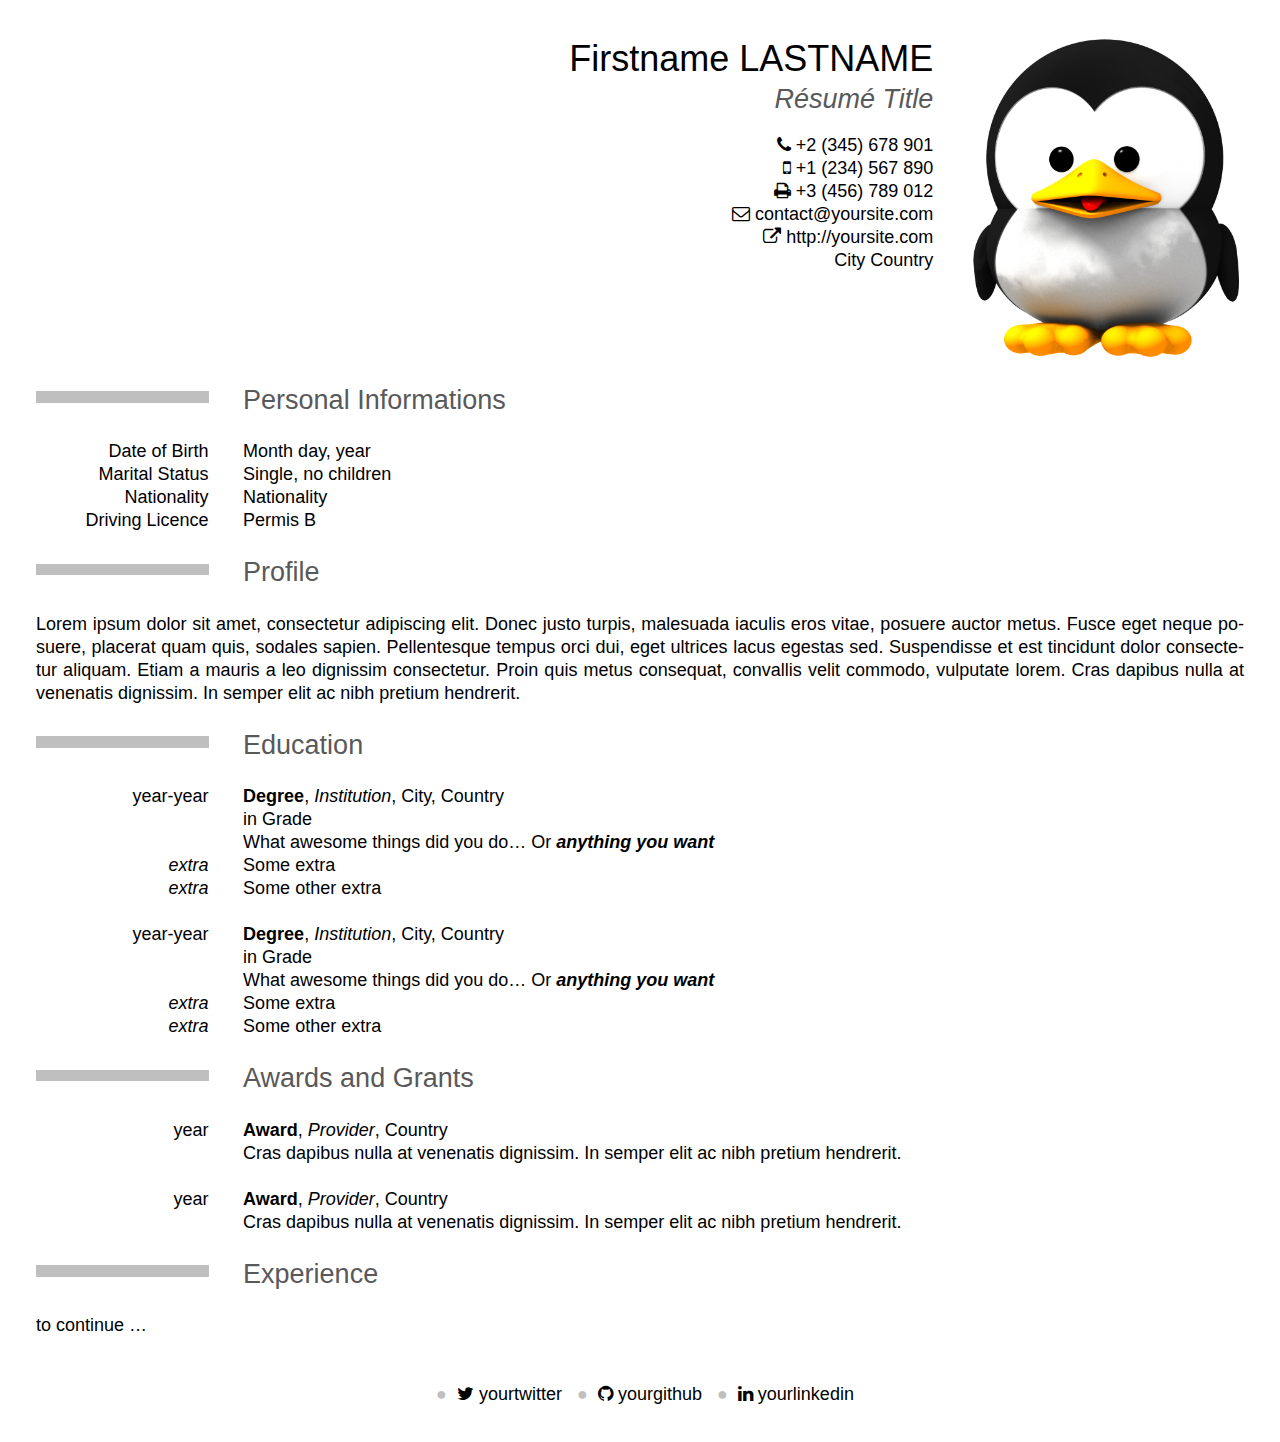
<file: preview/cv.html>
<!DOCTYPE html>
<html lang="en">
<head>
  <meta charset="utf-8">
  <meta name="generator" content="pandoc">
  <meta name="viewport" content="width=device-width, initial-scale=1.0, user-scalable=yes">
      <title>Résumé Title</title>
  <style type="text/css">code{white-space: pre;}</style>
  <!--[if lt IE 9]>
    <script src="http://html5shim.googlecode.com/svn/trunk/html5.js"></script>
  <![endif]-->
        <link rel="stylesheet" href="stylesheets/style.css">
    </head>
<body>
  <header itemscope itemtype="http://http://schema.org/Person" class="with-photo">
    <div id="title" class="qrcode">
            <img id="qrcode" src="images/qrcode.png" />
            <h1 class="fullname">
        <span itemprop="givenName">Firstname</span>
        <span itemprop="familyName">Lastname</span>
      </h1>
      <h2 class="title">Résumé Title</h2>
    </div>
        <img src="images/picture.png" />
        <ul class="details">
      <!-- phone -->
                        <li><a class='phone' href="phoneto:+2 (345) 678 901">+2 (345) 678 901</a></li>
                        <!-- mobile -->
                        <li><a class='mobile' href="phoneto:+1 (234) 567 890">+1 (234) 567 890</a></li>
                        <!-- fax -->
                        <li><a class='fax' href="phoneto:+3 (456) 789 012">+3 (456) 789 012</a></li>
                        <!-- email -->
                        <li><a href="mailto:contact@yoursite.com">contact@yoursite.com</a></li>
                        <!-- homepage -->
            <li><a href="http://yoursite.com" itemprop="url" title="homepage">http://yoursite.com</a></li>
            <!--if(address)-->
      <li itemprop="address" itemscope itemtype="http://schema.org/PostalAddress">
                <span itemprop="addressLocality">City</span>
                        <span itemprop="addressCountry">Country</span>
              </li>
      <!--endif-->
    </ul>
  </header>

    <section id="personal-informations" class="level2 listing">
  <h2>Personal Informations</h2>
  <dl>
  <dt>Date of Birth</dt>
  <dd>Month day, year
  </dd>
  <dt>Marital Status</dt>
  <dd>Single, no children
  </dd>
  <dt>Nationality</dt>
  <dd>Nationality
  </dd>
  <dt>Driving Licence</dt>
  <dd>Permis B
  </dd>
  </dl>
  </section>
  
  <section id="profile" class="level2">
  <h2>Profile</h2>
  <p>Lorem ipsum dolor sit amet, consectetur adipiscing elit. Donec justo turpis, malesuada iaculis eros vitae, posuere auctor metus. Fusce eget neque posuere, placerat quam quis, sodales sapien. Pellentesque tempus orci dui, eget ultrices lacus egestas sed. Suspendisse et est tincidunt dolor consectetur aliquam. Etiam a mauris a leo dignissim consectetur. Proin quis metus consequat, convallis velit commodo, vulputate lorem. Cras dapibus nulla at venenatis dignissim. In semper elit ac nibh pretium hendrerit.</p>
  </section>
  <section id="education" class="level2">
  <h2>Education</h2>
  <dl>
  <dt>year-year</dt>
  <dd><p><strong>Degree</strong>, <em>Institution</em>, City, Country<br /> in Grade</p>
  <p>What awesome things did you do… Or <strong><em>anything you want</em></strong></p>
  <dl>
  <dt>extra</dt>
  <dd>Some extra
  </dd>
  <dt>extra</dt>
  <dd>Some other extra
  </dd>
  </dl>
  </dd>
  <dt>year-year</dt>
  <dd><p><strong>Degree</strong>, <em>Institution</em>, City, Country<br /> in Grade</p>
  <p>What awesome things did you do… Or <strong><em>anything you want</em></strong></p>
  <dl>
  <dt>extra</dt>
  <dd>Some extra
  </dd>
  <dt>extra</dt>
  <dd>Some other extra
  </dd>
  </dl>
  </dd>
  </dl>
  </section>
  <section id="awards-and-grants" class="level2">
  <h2>Awards and Grants</h2>
  <dl>
  <dt>year</dt>
  <dd><p><strong>Award</strong>, <em>Provider</em>, Country<br />Cras dapibus nulla at venenatis dignissim. In semper elit ac nibh pretium hendrerit.</p>
  </dd>
  <dt>year</dt>
  <dd><p><strong>Award</strong>, <em>Provider</em>, Country<br />Cras dapibus nulla at venenatis dignissim. In semper elit ac nibh pretium hendrerit.</p>
  </dd>
  </dl>
  </section>
  <section id="experience" class="level2">
  <h2>Experience</h2>
  <p>to continue …</p>
  </section>

  
  <footer>
    <ul>
    <li><a href="http://twitter.com/yourtwitter">yourtwitter</a></li>
    <li><a href="http://github.com/yourgithub">yourgithub</a></li>
    <li><a href="linkedin.com/in/yourlinkedin">yourlinkedin</a></li>
    </ul>
    <!--
    <ul>
          </ul>
    -->
  </footer>
</body>
</html>


  <!--
        <div id="header">
      <h1 class="title">Résumé Title</h1>
                      </div>
          -->
</file>
<file: preview/stylesheets/style.css>
/* line 17, ../../../../../../../Library/Ruby/Gems/2.0.0/gems/compass-0.12.2/frameworks/compass/stylesheets/compass/reset/_utilities.scss */
html, body, div, span, applet, object, iframe,
h1, h2, h3, h4, h5, h6, p, blockquote, pre,
a, abbr, acronym, address, big, cite, code,
del, dfn, em, img, ins, kbd, q, s, samp,
small, strike, strong, sub, sup, tt, var,
b, u, i, center,
dl, dt, dd, ol, ul, li,
fieldset, form, label, legend,
table, caption, tbody, tfoot, thead, tr, th, td,
article, aside, canvas, details, embed,
figure, figcaption, footer, header, hgroup,
menu, nav, output, ruby, section, summary,
time, mark, audio, video {
  margin: 0;
  padding: 0;
  border: 0;
  font: inherit;
  font-size: 100%;
  vertical-align: baseline;
}

/* line 22, ../../../../../../../Library/Ruby/Gems/2.0.0/gems/compass-0.12.2/frameworks/compass/stylesheets/compass/reset/_utilities.scss */
html {
  line-height: 1;
}

/* line 24, ../../../../../../../Library/Ruby/Gems/2.0.0/gems/compass-0.12.2/frameworks/compass/stylesheets/compass/reset/_utilities.scss */
ol, ul {
  list-style: none;
}

/* line 26, ../../../../../../../Library/Ruby/Gems/2.0.0/gems/compass-0.12.2/frameworks/compass/stylesheets/compass/reset/_utilities.scss */
table {
  border-collapse: collapse;
  border-spacing: 0;
}

/* line 28, ../../../../../../../Library/Ruby/Gems/2.0.0/gems/compass-0.12.2/frameworks/compass/stylesheets/compass/reset/_utilities.scss */
caption, th, td {
  text-align: left;
  font-weight: normal;
  vertical-align: middle;
}

/* line 30, ../../../../../../../Library/Ruby/Gems/2.0.0/gems/compass-0.12.2/frameworks/compass/stylesheets/compass/reset/_utilities.scss */
q, blockquote {
  quotes: none;
}
/* line 103, ../../../../../../../Library/Ruby/Gems/2.0.0/gems/compass-0.12.2/frameworks/compass/stylesheets/compass/reset/_utilities.scss */
q:before, q:after, blockquote:before, blockquote:after {
  content: "";
  content: none;
}

/* line 32, ../../../../../../../Library/Ruby/Gems/2.0.0/gems/compass-0.12.2/frameworks/compass/stylesheets/compass/reset/_utilities.scss */
a img {
  border: none;
}

/* line 116, ../../../../../../../Library/Ruby/Gems/2.0.0/gems/compass-0.12.2/frameworks/compass/stylesheets/compass/reset/_utilities.scss */
article, aside, details, figcaption, figure, footer, header, hgroup, menu, nav, section, summary {
  display: block;
}

/* default grid value */
/* layouts settings */
@font-face {
  font-family: 'FontAwesome';
  src: url("../fonts/fontawesome-webfont.eot?v=4.0.3");
  src: url("../fonts/fontawesome-webfont.eot?#iefix&v=4.0.3") format("embedded-opentype"), url("../fonts/fontawesome-webfont.woff?v=4.0.3") format("woff"), url("../fonts/fontawesome-webfont.ttf?v=4.0.3") format("truetype"), url("../fonts/fontawesome-webfont.svg?v=4.0.3#fontawesomeregular") format("svg");
  font-weight: normal;
  font-style: normal;
}

/* line 16, ../../stylesheets/_fonts.scss */
a[href^="http"]:before, a[href^="mailto:"]:before, a.phone:before, a.mobile:before, a.fax:before, a.twitter:before, a[href*='twitter.com']:before, a.github:before, a[href*='github.com']:before, a.linkedin:before, a[href*='linkedin.com']:before {
  display: inline-block;
  font-family: FontAwesome;
  font-style: normal;
  font-weight: normal;
  line-height: 1;
  -webkit-font-smoothing: antialiased;
  -moz-osx-font-smoothing: grayscale;
  padding-right: 5px;
}

/* line 28, ../../stylesheets/_fonts.scss */
a[href^="http"]:before {
  content: "\f08e" !important;
}

/* line 29, ../../stylesheets/_fonts.scss */
a[href^="mailto:"]:before {
  content: "\f003" !important;
}

/* line 30, ../../stylesheets/_fonts.scss */
a.phone:before {
  content: "\f095" !important;
}

/* line 31, ../../stylesheets/_fonts.scss */
a.mobile:before {
  content: "\f10b" !important;
}

/* line 32, ../../stylesheets/_fonts.scss */
a.fax:before {
  content: "\f02f" !important;
}

/* line 35, ../../stylesheets/_fonts.scss */
a.twitter:before, a[href*='twitter.com']:before {
  content: "\f099" !important;
}

/* line 36, ../../stylesheets/_fonts.scss */
a.github:before, a[href*='github.com']:before {
  content: "\f09b" !important;
}

/* line 37, ../../stylesheets/_fonts.scss */
a.linkedin:before, a[href*='linkedin.com']:before {
  content: "\f0e1" !important;
}

/* line 61, ../../../../../../../Library/Ruby/Gems/2.0.0/gems/compass-0.12.2/frameworks/compass/stylesheets/compass/typography/_vertical_rhythm.scss */
* html {
  font-size: 112.5%;
}

/* line 64, ../../../../../../../Library/Ruby/Gems/2.0.0/gems/compass-0.12.2/frameworks/compass/stylesheets/compass/typography/_vertical_rhythm.scss */
html {
  font-size: 18px;
  line-height: 1.27778em;
}

/* line 16, ../../stylesheets/style.scss */
body {
  *zoom: 1;
  max-width: 70em;
  _width: 70em;
  padding-left: 2em;
  padding-right: 2em;
  margin-left: auto;
  margin-right: auto;
  -webkit-background-origin: content;
  -moz-background-origin: content;
  -ms-background-origin: content-box;
  -o-background-origin: content-box;
  background-origin: content-box;
  -webkit-background-clip: content-box;
  -moz-background-clip: content-box;
  background-clip: content-box;
  padding-top: 2em;
  padding-bottom: 2em;
}
/* line 38, ../../../../../../../Library/Ruby/Gems/2.0.0/gems/compass-0.12.2/frameworks/compass/stylesheets/compass/utilities/general/_clearfix.scss */
body:after {
  content: "";
  display: table;
  clear: both;
}
@media (max-width: 29.9375em) {
  /* line 16, ../../stylesheets/style.scss */
  body {
    max-width: 70em;
  }
}
@media (min-width: 30em) and (max-width: 47.9375em) {
  /* line 16, ../../stylesheets/style.scss */
  body {
    max-width: 70em;
  }
}
@media (min-width: 48em) and (max-width: 61.9375em) {
  /* line 16, ../../stylesheets/style.scss */
  body {
    max-width: 70em;
  }
}
@media (min-width: 62em) and (max-width: 74.9375em) {
  /* line 16, ../../stylesheets/style.scss */
  body {
    max-width: 70em;
  }
}
@media (min-width: 75em) {
  /* line 16, ../../stylesheets/style.scss */
  body {
    max-width: 70em;
  }
}

/* fonts */
/* line 28, ../../stylesheets/style.scss */
body {
  font-family: "Palatino", sans-serif;
}

/* line 29, ../../stylesheets/style.scss */
strong {
  font-weight: bold;
}

/* line 30, ../../stylesheets/style.scss */
em {
  font-style: italic;
}

/* line 31, ../../stylesheets/style.scss */
h1 {
  font-size: 2em;
  line-height: 1.27778em;
}

/* line 32, ../../stylesheets/style.scss */
h2 {
  font-size: 1.5em;
  line-height: 1.27778em;
}

/* line 33, ../../stylesheets/style.scss */
h3 {
  font-size: 1.2em;
  line-height: 1.06481em;
}

/* line 35, ../../stylesheets/style.scss */
p, dt {
  -ms-word-break: break-all;
  word-break: break-all;
  /* Non standard for webkit */
  word-break: break-word;
  -webkit-hyphens: auto;
  -moz-hyphens: auto;
  -ms-hyphens: auto;
  hyphens: auto;
}

/* line 48, ../../stylesheets/style.scss */
a {
  text-decoration: none;
  color: inherit;
}
/* line 60, ../../stylesheets/style.scss */
a.social:before {
  content: "" attr(data-network) "# ";
}

/* Header */
/* line 68, ../../stylesheets/style.scss */
header {
  width: 100%;
  float: right;
  margin-right: 0;
  *margin-left: -2em;
  display: inline;
  text-align: center;
}
/* line 75, ../../stylesheets/style.scss */
header h1 span[itemprop="givenName"] {
  color: black;
}
/* line 76, ../../stylesheets/style.scss */
header h1 span[itemprop="familyName"] {
  color: black;
  text-transform: uppercase;
}
/* line 79, ../../stylesheets/style.scss */
header h2 {
  font-style: italic;
  color: #595959;
}
/* line 84, ../../stylesheets/style.scss */
header [itemprop='address'] {
  color: black;
}
@media screen and (max-width: 42.61111em) {
  /* line 88, ../../stylesheets/style.scss */
  header #title {
    width: 100%;
    float: left;
    margin-right: 2.85714%;
    display: inline;
    margin-bottom: 1.27778em;
  }
  /* line 93, ../../stylesheets/style.scss */
  header .details {
    width: 100%;
    float: left;
    margin-right: 2.85714%;
    display: inline;
  }
  /* line 97, ../../stylesheets/style.scss */
  header img {
    margin-bottom: 1.27778em;
    width: 100%;
    float: left;
    margin-right: 2.85714%;
    display: inline;
  }
}
@media screen and (min-width: 26.66667em) and (max-width: 42.61111em) {
  /* line 105, ../../stylesheets/style.scss */
  header img {
    padding-left: 25.71429%;
    padding-right: 25.71429%;
    margin-top: 1.27778em;
    margin-bottom: 1.27778em;
    width: 48.57143%;
    float: left;
    margin-right: 2.85714%;
    display: inline;
  }
}
@media screen and (min-width: 42.66667em), print, projection {
  /* line 117, ../../stylesheets/style.scss */
  header.with-photo #title {
    width: 65.71429%;
    float: left;
    margin-right: 2.85714%;
    display: inline;
    text-align: right;
  }
  /* line 121, ../../stylesheets/style.scss */
  header.with-photo #title h2 {
    margin-bottom: 0.63889em;
  }
  /* line 124, ../../stylesheets/style.scss */
  header.with-photo .details {
    width: 65.71429%;
    float: left;
    margin-right: 2.85714%;
    display: inline;
    margin-left: 0px;
    text-align: right;
  }
  /* line 130, ../../stylesheets/style.scss */
  header.with-photo img {
    width: 31.42857%;
    float: right;
    margin-right: 0;
    *margin-left: -2em;
    display: inline;
  }
  /* line 136, ../../stylesheets/style.scss */
  header:not(.with-photo) #title {
    width: 57.14286%;
    float: left;
    margin-right: 2.85714%;
    display: inline;
    text-align: left;
  }
  /* line 141, ../../stylesheets/style.scss */
  header:not(.with-photo) .details {
    width: 40%;
    float: right;
    margin-right: 0;
    *margin-left: -2em;
    display: inline;
    text-align: right;
  }
}
@media screen and (min-width: 55.11111em), print, projection {
  /* line 151, ../../stylesheets/style.scss */
  header.with-photo #title {
    width: 74.28571%;
    float: left;
    margin-right: 2.85714%;
    display: inline;
  }
  /* line 155, ../../stylesheets/style.scss */
  header.with-photo .details {
    width: 74.28571%;
    float: left;
    margin-right: 2.85714%;
    display: inline;
  }
  /* line 159, ../../stylesheets/style.scss */
  header.with-photo img {
    width: 22.85714%;
    float: right;
    margin-right: 0;
    *margin-left: -2em;
    display: inline;
  }
}

/* Section */
/* line 168, ../../stylesheets/style.scss */
section {
  width: 100%;
  float: right;
  margin-right: 0;
  *margin-left: -2em;
  display: inline;
}
/* line 174, ../../stylesheets/style.scss */
section > p {
  margin-top: 1.27778em;
  width: 100%;
  float: right;
  margin-right: 0;
  *margin-left: -2em;
  display: inline;
  text-align: justify;
}
/* line 182, ../../stylesheets/style.scss */
section > h2 {
  margin-top: 0.85185em;
  width: 100%;
  float: right;
  margin-right: 0;
  *margin-left: -2em;
  display: inline;
  color: #595959;
}
/* line 187, ../../stylesheets/style.scss */
section > h2:before {
  content: "";
  display: inline-block;
  margin-right: 2.85714%;
  width: 14.28571%;
  height: 0.42593em;
  margin-bottom: 0.21296em;
  background-color: #bfbfbf;
}
/* line 198, ../../stylesheets/style.scss */
section > h3 {
  margin-left: 17.14286%;
  margin-top: 1.06481em;
  width: 82.85714%;
  float: right;
  margin-right: 0;
  *margin-left: -2em;
  display: inline;
}
/* line 206, ../../stylesheets/style.scss */
section > dl {
  width: 100%;
  float: right;
  margin-right: 0;
  *margin-left: -2em;
  display: inline;
}
/* line 209, ../../stylesheets/style.scss */
section > dl dl {
  margin-left: -20.68966%;
}
/* line 215, ../../stylesheets/style.scss */
section:not(.listing) > dl > dt, section:not(.listing) > dl > dd, section.listing > dl > dt:first-of-type, section.listing > dl > dd:first-of-type {
  margin-top: 1.27778em;
}
/* line 219, ../../stylesheets/style.scss */
section dt {
  width: 14.28571%;
  float: left;
  margin-right: 2.85714%;
  display: inline;
  text-align: right;
  clear: both;
}
/* line 225, ../../stylesheets/style.scss */
section dd {
  width: 82.85714%;
  float: right;
  margin-right: 0;
  *margin-left: -2em;
  display: inline;
}
/* line 228, ../../stylesheets/style.scss */
section dd dt {
  font-style: italic;
}
/* line 235, ../../stylesheets/style.scss */
section.jumbotron {
  margin-top: 1.27778em;
  width: 100%;
  float: right;
  margin-right: 0;
  *margin-left: -2em;
  display: inline;
  margin-bottom: 1.27778em;
}
/* line 236, ../../stylesheets/style.scss */
section.jumbotron h1, section.jumbotron h2 {
  display: none;
}
/* line 244, ../../stylesheets/style.scss */
section.jumbotron, section.jumbotron p {
  text-align: center;
}

/* Footer */
/* line 252, ../../stylesheets/style.scss */
footer {
  width: 100%;
  float: right;
  margin-right: 0;
  *margin-left: -2em;
  display: inline;
  margin-top: 1.27778em;
  padding-top: 1.27778em;
  padding-bottom: 0em;
  margin-bottom: 0em;
  text-align: center;
}
/* line 259, ../../stylesheets/style.scss */
footer li {
  display: inline;
}
/* line 259, ../../stylesheets/style.scss */
footer li:before {
  content: '\25CF';
  padding: 10px;
  color: #bfbfbf;
}
/* line 260, ../../stylesheets/style.scss */
footer p {
  margin-top: 1.27778em;
}

@media screen {
  /* line 268, ../../stylesheets/style.scss */
  #qrcode {
    display: none;
  }
}
@media print, projection {
  @page {
    /* always print with A4 */
    size: portrait;
    size: 210mm 297mm;
    /* this affects the margin in the printer settings */
    margin: 1.5cm 1.5cm 1.5cm 1.5cm;
    padding: 0;
    /* too bad @page is not well supported */
}

  /* line 299, ../../stylesheets/style.scss */
  body {
    min-width: 55.11111em;
  }

  /* line 301, ../../stylesheets/style.scss */
  #qrcode {
    width: 19.23077%;
    float: left;
    margin-right: 3.84615%;
    display: inline;
    max-width: 5.55556em;
  }

  /* line 308, ../../stylesheets/style.scss */
  h2, h3 {
    page-break-after: avoid;
  }

  /* line 309, ../../stylesheets/style.scss */
  dt {
    page-break-after: avoid !important;
  }

  /* line 310, ../../stylesheets/style.scss */
  dd, p {
    page-break-before: avoid !important;
  }

  /* line 311, ../../stylesheets/style.scss */
  dl, dt, dd, p {
    orphans: 3;
    widows: 3;
  }

  /* line 312, ../../stylesheets/style.scss */
  dt, dd, p {
    page-break-inside: avoid !important;
  }
}
</file>
